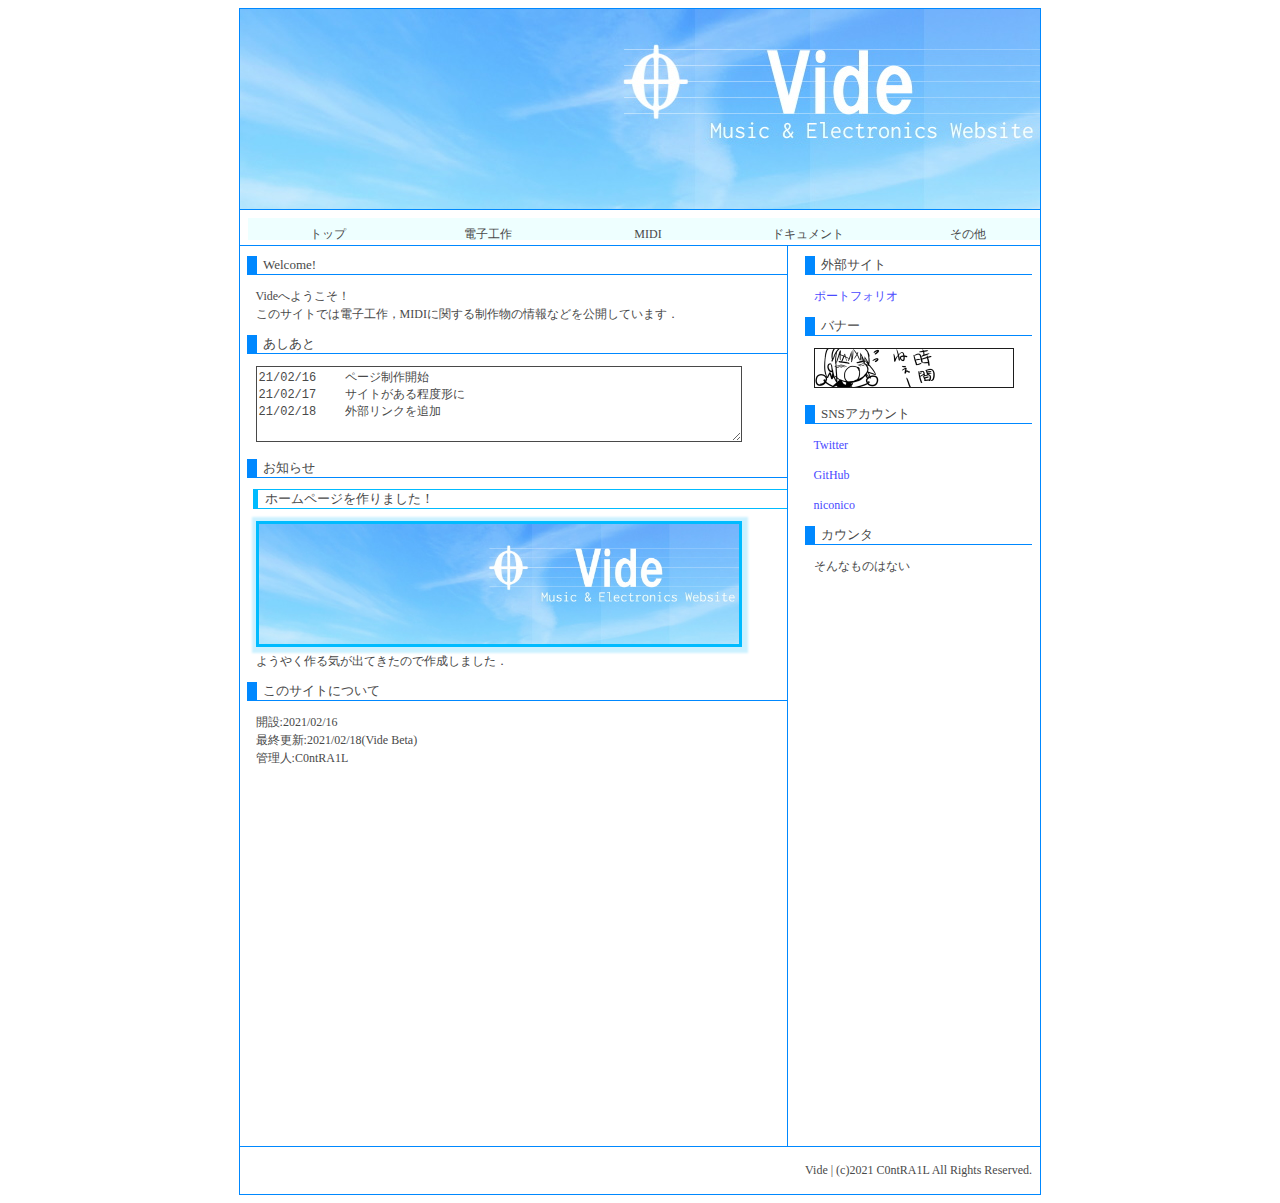
<file: index.html>
<!DOCTYPE html>
<html lang="ja">
    <head>
        <meta charset="utf-8">
        <meta http-equiv="X-UA-Compatible" content="IE=edge" />
        <meta name="viewport" content="width=device-width,initial-scale=1" />

        <title>Vide</title>
        <meta name="description" content="MIDIと電子工作" />

        <link rel="icon" href="favicon.jpg">
        <link rel="stylesheet" href="style.css" type="text/css">
        <base target="_top">
    </head>

    <body>
        <div id="layout">
            <div id="header">

            </div>

            <div id="menu">
                <object type="text/html" data="menu.html" width="800" height="30"></object>
            </div>

            <div id="main">
                <!--メインのコンテンツですよ！！！-->
                <h1>Welcome!</h1>
                    <p>
                        Videへようこそ！<br>
                        このサイトでは電子工作，MIDIに関する制作物の情報などを公開しています．
                    </p>
                <h1>あしあと</h1>
                    <p id="history">
                        <!--
                            textarea，別のファイルから読みに行けたらいいのにね
                            インデントが崩壊してしまう
                            ==>解決しました
                        -->
                        <label>
                            <textarea rows="5" style="" readonly>

                            </textarea>
                        </label>
                    </p>
                <h1>お知らせ</h1>
                    <h2>ホームページを作りました！</h2>
                        <p>
                            <a href="index.html"><img src="img/top.jpg" class="imgb" alt="Homepage Picture"></a><br>
                            ようやく作る気が出てきたので作成しました．
                        </p>
                <h1>このサイトについて</h1>
                    <p>
                        開設:2021/02/16<br>
                        最終更新:2021/02/18(Vide Beta)<br>
                        管理人:C0ntRA1L<br>
                    </p>
            </div>

            <div id="side">
                <object type="text/html" data="side.html" width="250" height="400"></object>
            </div>

            <div id="footer">
                <object type="text/html" data="footer.html" width="800" height="30"></object>
            </div>

        </div>

        <!--
            textareaだけ別ファイルで置きたいという欲求から生まれた不浄なるスクリプト．
        -->
        <script>
            let xhr = new XMLHttpRequest(),
                method = "GET",
                url = "history.txt";
            let box = document.getElementById("history").children[0].children[0];

            xhr.open(method, url, true);
            xhr.onreadystatechange = function () {
                if(xhr.readyState === 4 && xhr.status === 200) {
                    box.innerHTML=xhr.responseText;
                }
            };
            xhr.send();
        </script>
    </body>

</html>
</file>
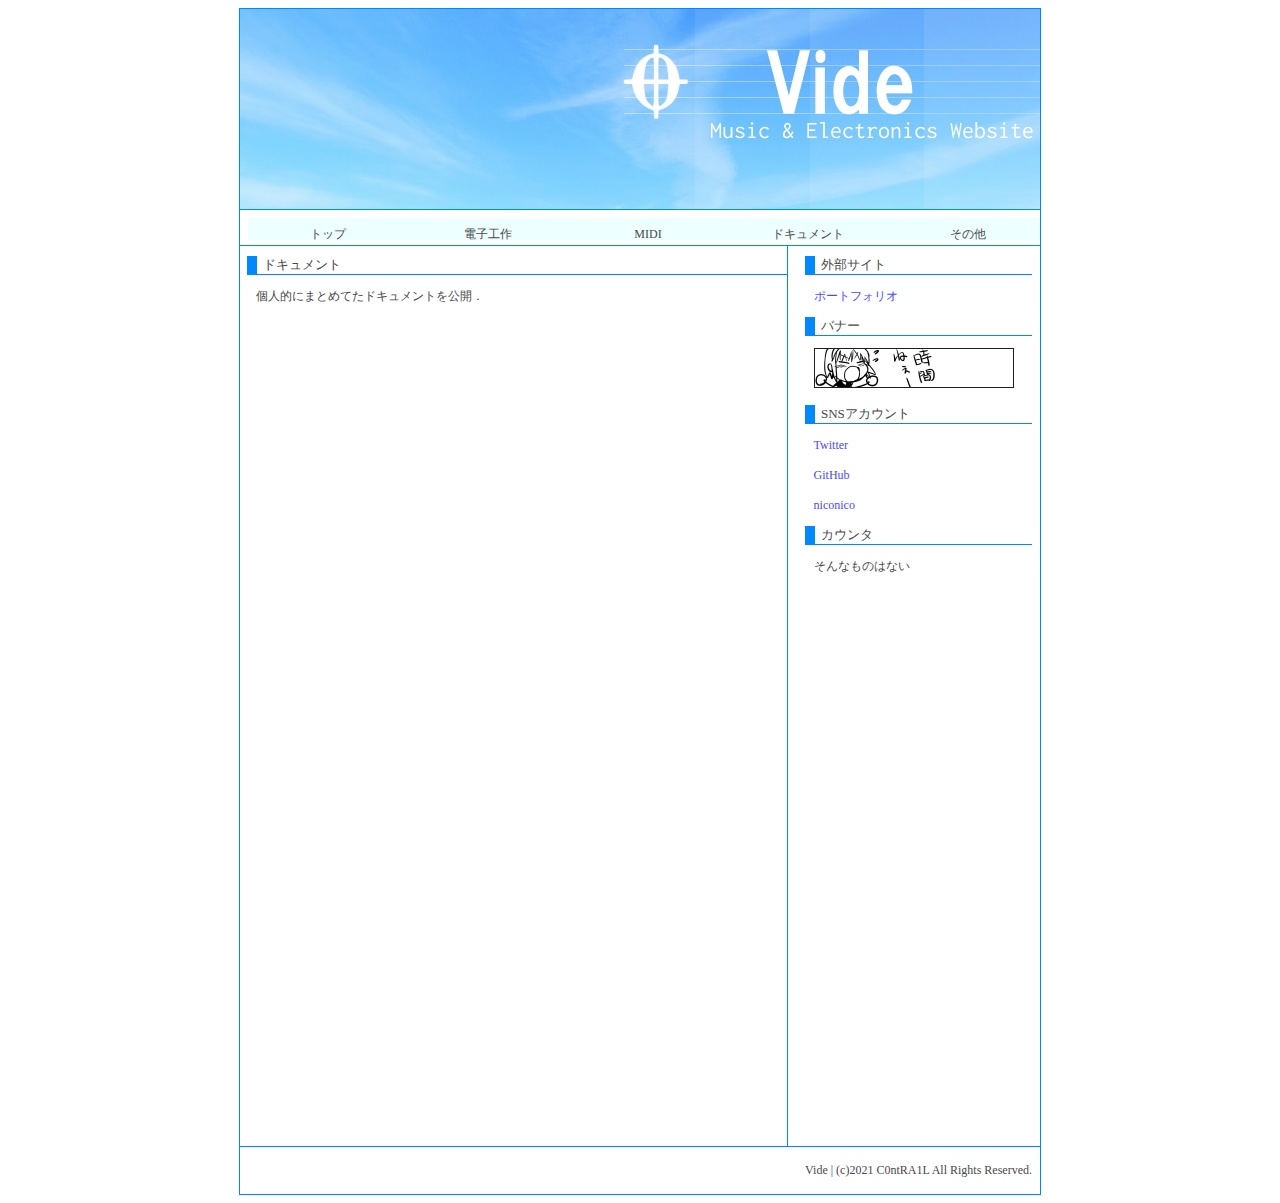
<file: doc/index.html>
<!DOCTYPE html>
<html lang="ja">
    <head>
        <meta charset="utf-8">
        <meta http-equiv="X-UA-Compatible" content="IE=edge" />
        <meta name="viewport" content="width=device-width,initial-scale=1" />

        <title>Vide</title>
        <meta name="description" content="MIDIと電子工作" />

        <link rel="icon" href="../favicon.jpg">
        <link rel="stylesheet" href="../style.css" type="text/css">

    </head>

    <body>
        <div id="layout">
            <div id="header"></div>

            <div id="menu">
                <object type="text/html" data="../menu.html" width="800" height="30"></object>
            </div>

            <div id="main">
                <!--メインのコンテンツですよ！！！-->
                <h1>ドキュメント</h1>
                    <p>個人的にまとめてたドキュメントを公開．</p>

            </div>

            <div id="side">
                <object type="text/html" data="../side.html" width="250" height="400"></object>
            </div>

            <div id="footer">
                <object type="text/html" data="../footer.html" width="800" height="30"></object>
            </div>
        </div>
    </body>
</html>
</file>
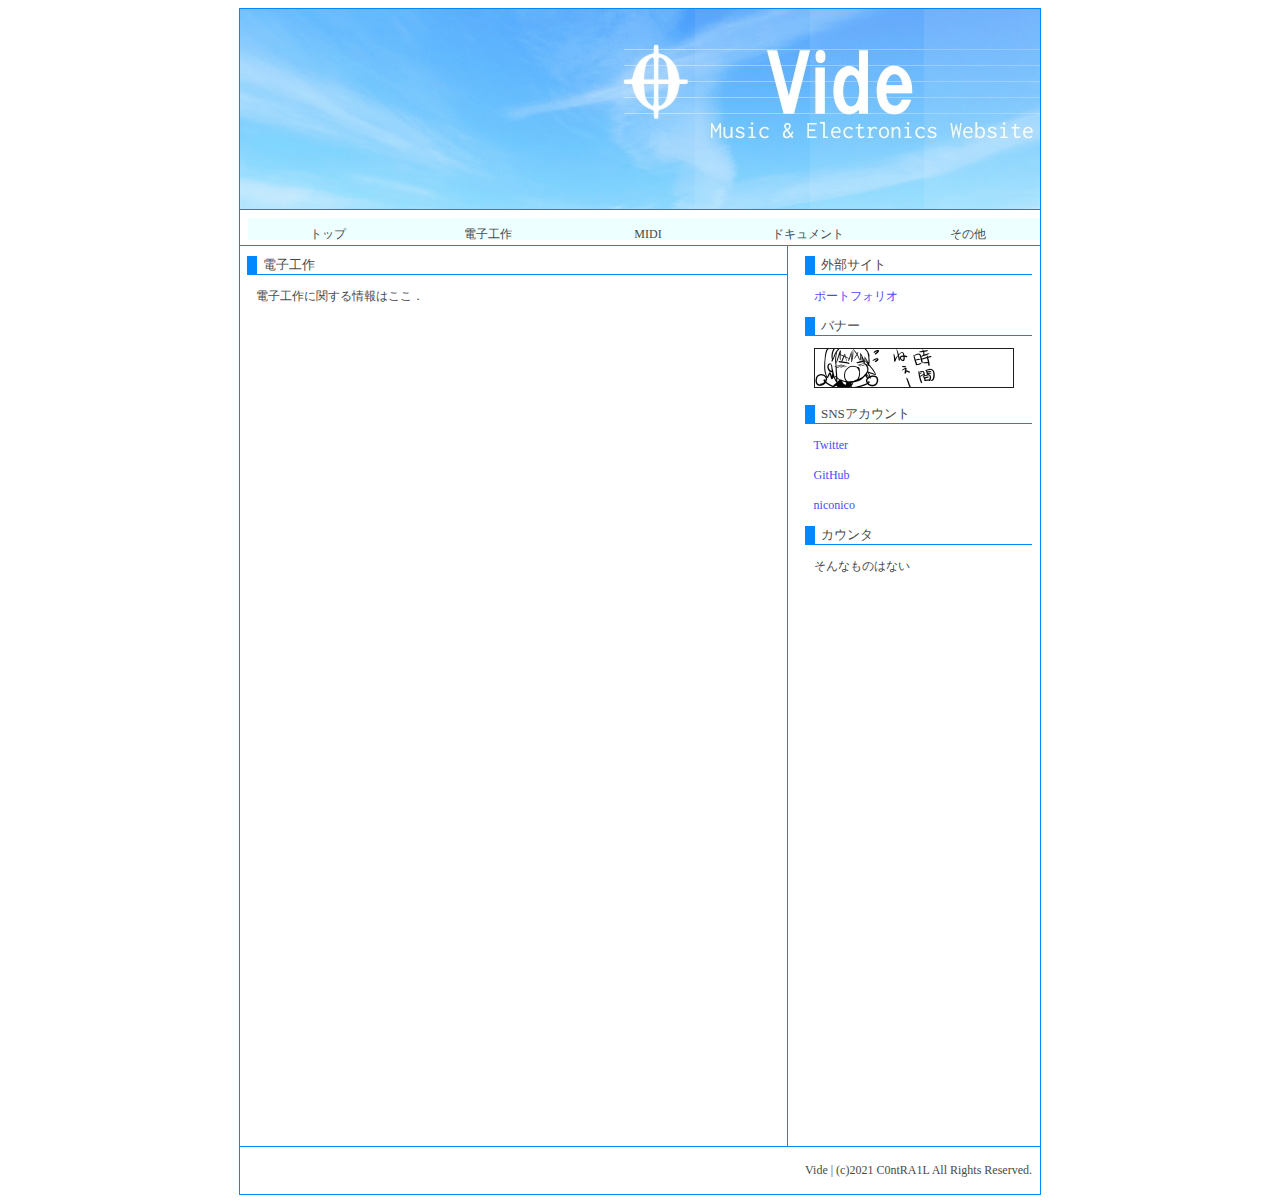
<file: elec/index.html>
<!DOCTYPE html>
<html lang="ja">
    <head>
        <meta charset="utf-8">
        <meta http-equiv="X-UA-Compatible" content="IE=edge" />
        <meta name="viewport" content="width=device-width,initial-scale=1" />

        <title>Vide</title>
        <meta name="description" content="MIDIと電子工作" />

        <link rel="icon" href="../favicon.jpg">
        <link rel="stylesheet" href="../style.css" type="text/css">

    </head>

    <body>
        <div id="layout">
            <div id="header"></div>

            <div id="menu">
                <object type="text/html" data="../menu.html" width="800" height="30"></object>
            </div>

            <div id="main">
                <!--メインのコンテンツですよ！！！-->
                <h1>電子工作</h1>
                    <p>電子工作に関する情報はここ．</p>

            </div>

            <div id="side">
                <object type="text/html" data="../side.html" width="250" height="400"></object>
            </div>

            <div id="footer">
                <object type="text/html" data="../footer.html" width="800" height="30"></object>
            </div>
        </div>
    </body>
</html>
</file>
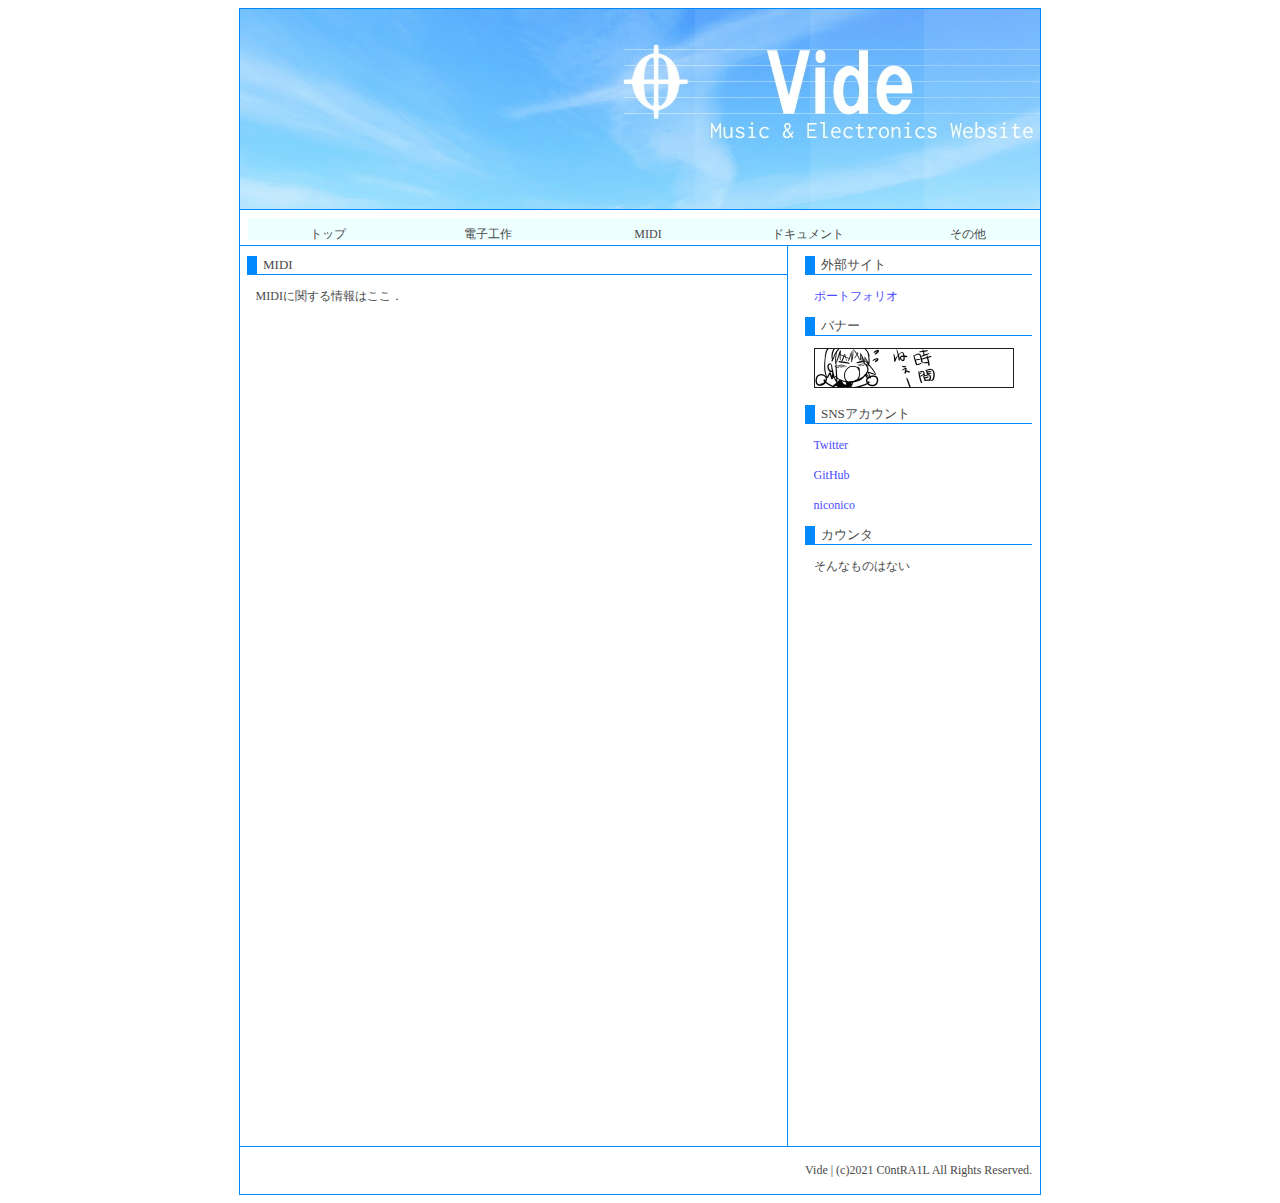
<file: midi/index.html>
<!DOCTYPE html>
<html lang="ja">
    <head>
        <meta charset="utf-8">
        <meta http-equiv="X-UA-Compatible" content="IE=edge" />
        <meta name="viewport" content="width=device-width,initial-scale=1" />

        <title>Vide</title>
        <meta name="description" content="MIDIと電子工作" />

        <link rel="icon" href="../favicon.jpg">
        <link rel="stylesheet" href="../style.css" type="text/css">

    </head>

    <body>
        <div id="layout">
            <div id="header"></div>

            <div id="menu">
                <object type="text/html" data="../menu.html" width="800" height="30"></object>
            </div>

            <div id="main">
                <!--メインのコンテンツですよ！！！-->
                <h1>MIDI</h1>
                    <p>MIDIに関する情報はここ．</p>

            </div>

            <div id="side">
                <object type="text/html" data="../side.html" width="250" height="400"></object>
            </div>

            <div id="footer">
                <object type="text/html" data="../footer.html" width="800" height="30"></object>
            </div>
        </div>
    </body>
</html>
</file>
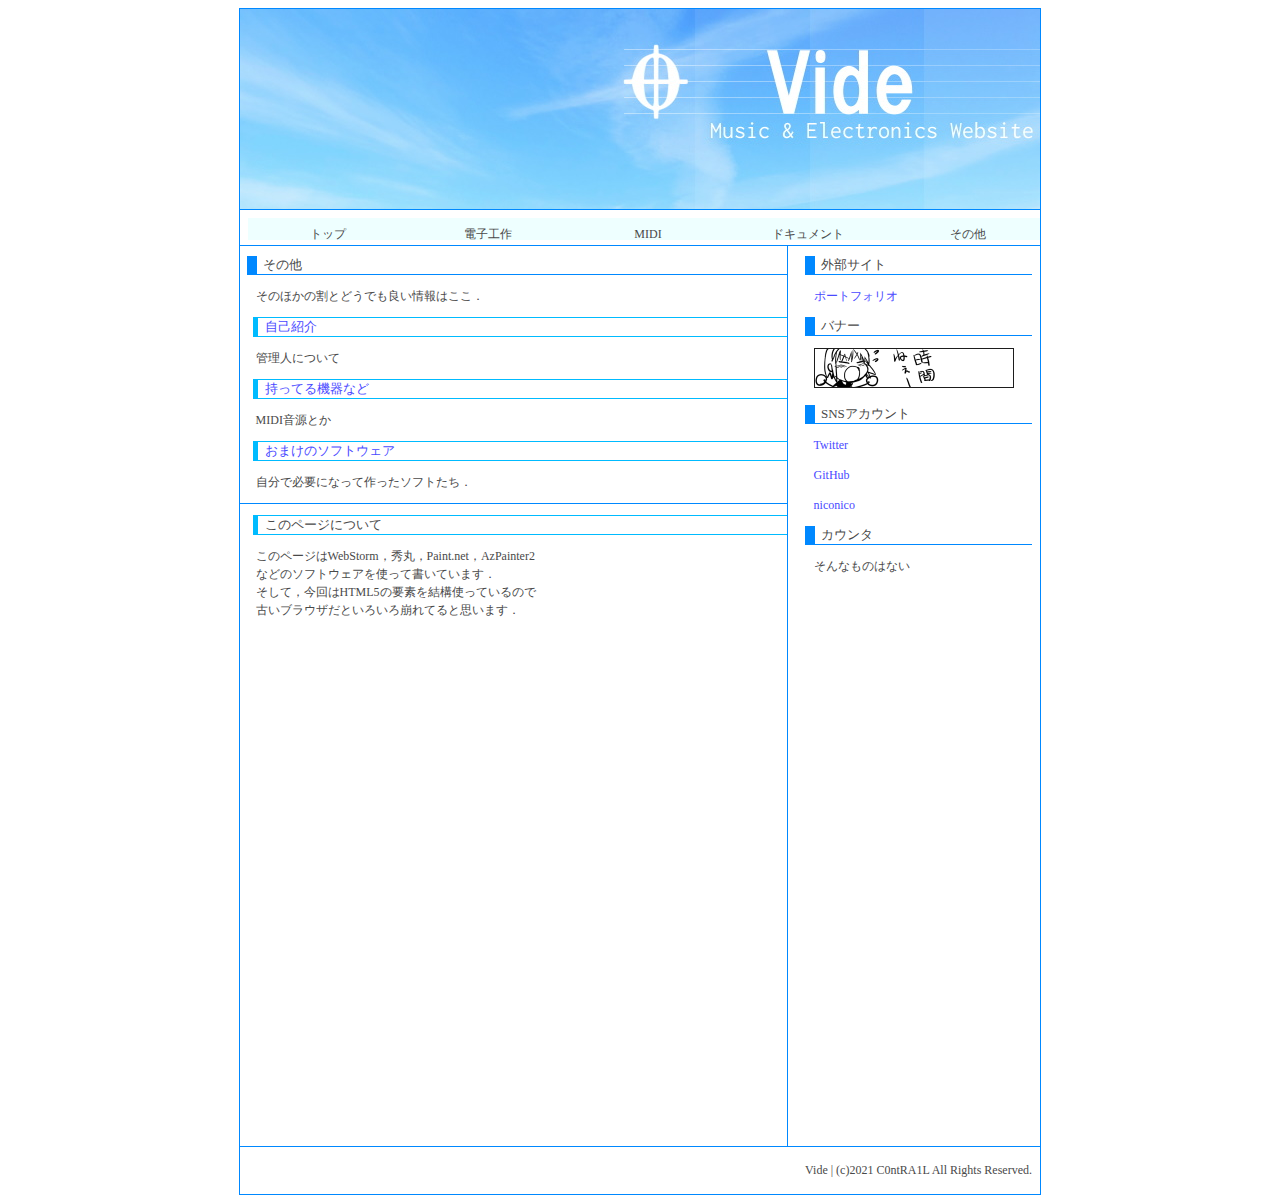
<file: other/index.html>
<!DOCTYPE html>
<html lang="ja">
    <head>
        <meta charset="utf-8">
        <meta http-equiv="X-UA-Compatible" content="IE=edge" />
        <meta name="viewport" content="width=device-width,initial-scale=1" />

        <title>Vide</title>
        <meta name="description" content="MIDIと電子工作" />

        <link rel="icon" href="../favicon.jpg">
        <link rel="stylesheet" href="../style.css" type="text/css">

    </head>

    <body>
        <div id="layout">
            <div id="header"></div>

            <div id="menu">
                <object type="text/html" data="../menu.html" width="800" height="30"></object>
            </div>

            <div id="main">
                <!--メインのコンテンツですよ！！！-->
                <h1>その他</h1>
                    <p>そのほかの割とどうでも良い情報はここ．</p>
                <a href="introduction.html"><h2>自己紹介</h2></a>
                    <p>管理人について</p>
                <a><h2>持ってる機器など</h2></a>
                    <p>MIDI音源とか</p>
                <a><h2>おまけのソフトウェア</h2></a>
                    <p>自分で必要になって作ったソフトたち．</p>
                <hr>
                <h2>このページについて</h2>
                    <p>
                        このページはWebStorm，秀丸，Paint.net，AzPainter2<br>
                        などのソフトウェアを使って書いています．<br>
                        そして，今回はHTML5の要素を結構使っているので<br>
                        古いブラウザだといろいろ崩れてると思います．<br>
                    </p>
            </div>

            <div id="side">
                <object type="text/html" data="../side.html" width="250" height="400"></object>
            </div>

            <div id="footer">
                <object type="text/html" data="../footer.html" width="800" height="30"></object>
            </div>
        </div>
    </body>
</html>
</file>
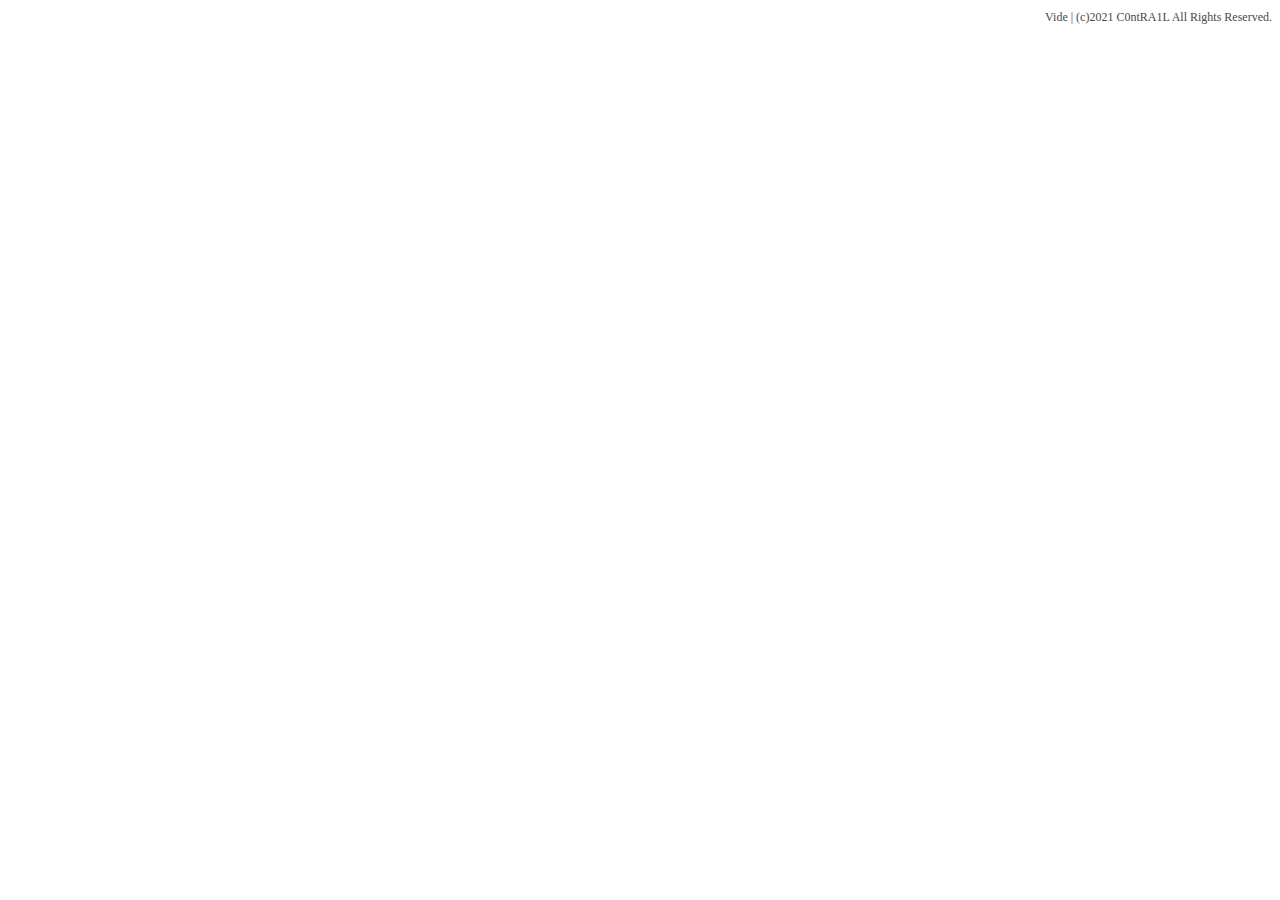
<file: footer.html>
<!DOCTYPE html>
<html lang="ja">
    <head>
        <meta charset="utf-8">
        <meta http-equiv="X-UA-Compatible" content="IE=edge" />
        <link rel="stylesheet" href="style.css" type="text/css">
        <base target="_top">
        <title>フッタ</title>
    </head>

    <body>
        <div class="textRight">
            Vide | (c)2021 C0ntRA1L All Rights Reserved.
        </div>
    </body>
</html>
</file>
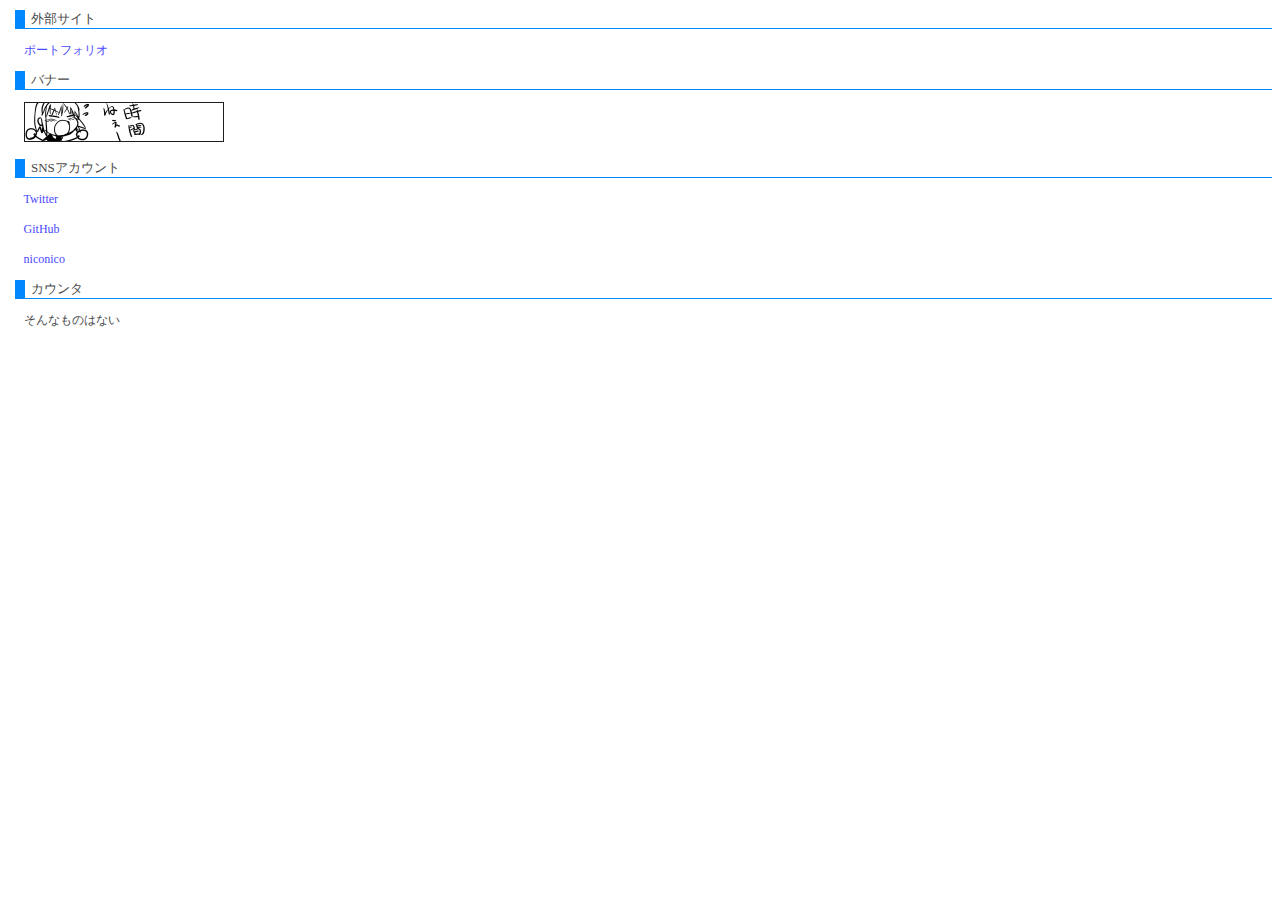
<file: side.html>
<!DOCTYPE html>
<html lang="ja">
    <head>
        <meta charset="utf-8">
        <meta http-equiv="X-UA-Compatible" content="IE=edge" />
        <link rel="stylesheet" href="style.css" type="text/css">
        <base target="_top">
        <title>サイドメニュー</title>
    </head>

    <body>
        <h1>外部サイト</h1>
            <p>
                <a href="http://c0ntra1l.xyz">ポートフォリオ</a>
            </p>

        <h1>バナー</h1>
            <p>
                <a href="http://happybusy.googlepages.com/"><img src="img/busy_banner.png" alt="Busy Banner"></a>
            </p>

        <h1>SNSアカウント</h1>
            <p><a href="https://twitter.com/LunaTsukinashi">Twitter</a></p>
            <p><a href="https://github.com/Xi80">GitHub</a></p>
            <p><a href="https://www.nicovideo.jp/user/29724344">niconico</a></p>

        <h1>カウンタ</h1>
            <p>
                そんなものはない
            </p>
    </body>
</html>
</file>
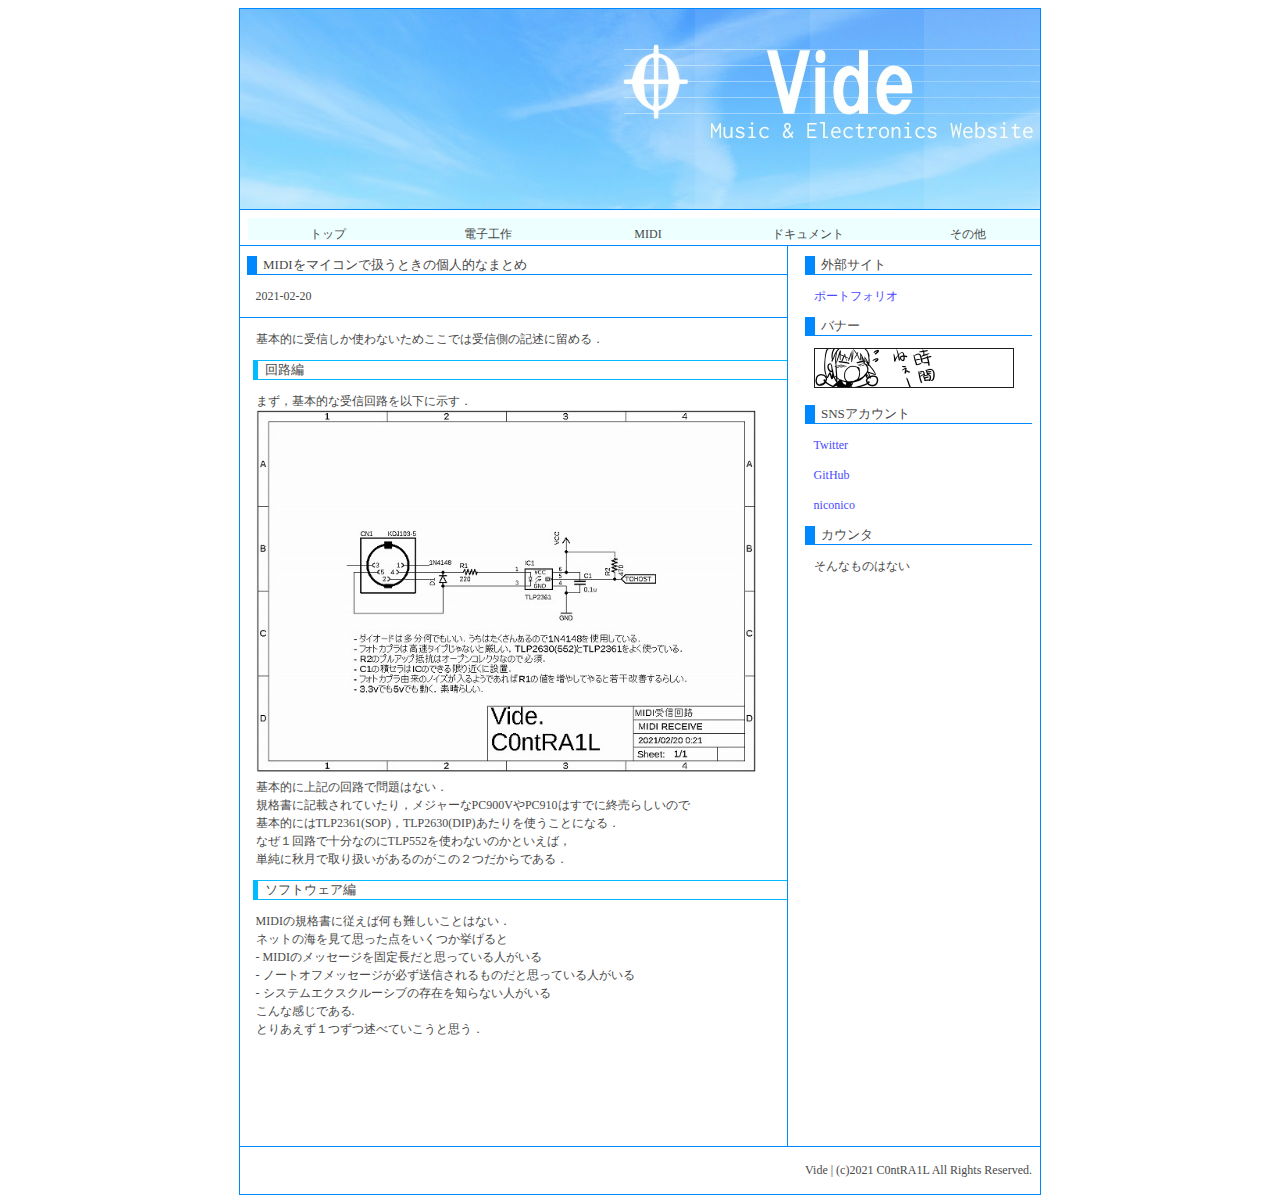
<file: doc/article01.html>
<!DOCTYPE html>
<html lang="ja">
    <head>
        <meta charset="utf-8">
        <meta http-equiv="X-UA-Compatible" content="IE=edge" />
        <meta name="viewport" content="width=device-width,initial-scale=1" />

        <title>Vide</title>
        <meta name="description" content="MIDIと電子工作" />

        <link rel="icon" href="../favicon.jpg">
        <link rel="stylesheet" href="../style.css" type="text/css">

    </head>

    <body>
        <div id="layout">
            <div id="header"></div>

            <div id="menu">
                <object type="text/html" data="../menu.html" width="800" height="30"></object>
            </div>

            <div id="main" class="hideScroll">
                <!--メインのコンテンツですよ！！！-->
				<h1>MIDIをマイコンで扱うときの個人的なまとめ</h1>
					<p>2021-02-20</p>
					<hr>
					<p>
						基本的に受信しか使わないためここでは受信側の記述に留める．
					</p>
						
						<h2>回路編</h2>
							<p>
								まず，基本的な受信回路を以下に示す．<br>
								<img src="../img/midi_recv.jpg" alt="MIDI Receive Circuit" class="articlePic"><br>
								基本的に上記の回路で問題はない．<br>
								規格書に記載されていたり，メジャーなPC900VやPC910はすでに終売らしいので<br>
								基本的にはTLP2361(SOP)，TLP2630(DIP)あたりを使うことになる．<br>
								なぜ１回路で十分なのにTLP552を使わないのかといえば，<br>
								単純に秋月で取り扱いがあるのがこの２つだからである．<br>
							</p>
						<h2>ソフトウェア編</h2>
							<p>
								MIDIの規格書に従えば何も難しいことはない．<br>
								ネットの海を見て思った点をいくつか挙げると<br>
								- MIDIのメッセージを固定長だと思っている人がいる<br>
								- ノートオフメッセージが必ず送信されるものだと思っている人がいる<br>
								- システムエクスクルーシブの存在を知らない人がいる<br>
								こんな感じである.<br>
								とりあえず１つずつ述べていこうと思う．
							</p>
            </div>

            <div id="side">
                <object type="text/html" data="../side.html" width="250" height="400"></object>
            </div>

            <div id="footer">
                <object type="text/html" data="../footer.html" width="800" height="30"></object>
            </div>
        </div>
    </body>
</html>
</file>
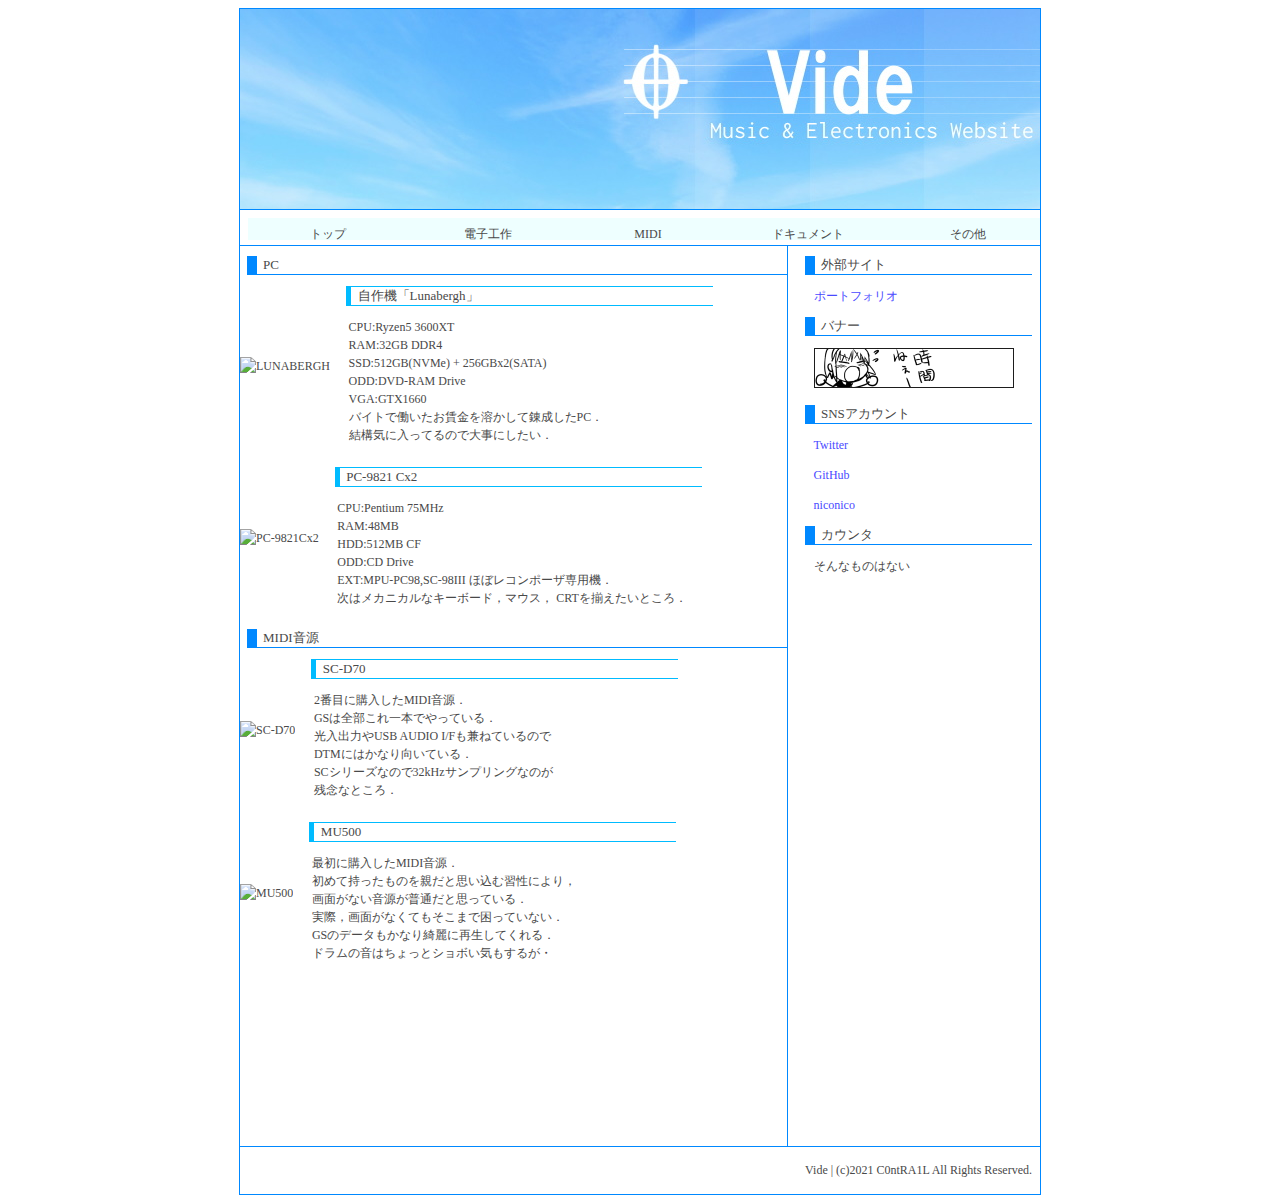
<file: other/equipments.html>
<!DOCTYPE html>
<html lang="ja">
    <head>
        <meta charset="utf-8">
        <meta http-equiv="X-UA-Compatible" content="IE=edge" />
        <meta name="viewport" content="width=device-width,initial-scale=1" />

        <title>Vide</title>
        <meta name="description" content="MIDIと電子工作" />

        <link rel="icon" href="../favicon.jpg">
        <link rel="stylesheet" href="../style.css" type="text/css">

    </head>

    <body>
        <div id="layout">
            <div id="header"></div>

            <div id="menu">
                <object type="text/html" data="../menu.html" width="800" height="30"></object>
            </div>

            <div id="main">
                <!--メインのコンテンツですよ！！！-->
                <h1>PC</h1>
                    <div id="pc">
                        <div id="lunabergh">
                            <div class="fl">
                                <!--
                                    画像はそのうち準備する．
                                -->
                                <img alt="LUNABERGH">
                            </div>
                            <div class="fl eqtext">
                                <h2>自作機「Lunabergh」</h2>
                                <p>
                                    CPU:Ryzen5 3600XT<br>
                                    RAM:32GB DDR4<br>
                                    SSD:512GB(NVMe) + 256GBx2(SATA)<br>
                                    ODD:DVD-RAM Drive<br>
                                    VGA:GTX1660<br>
                                    バイトで働いたお賃金を溶かして錬成したPC．<br>
                                    結構気に入ってるので大事にしたい．<br>
                                </p>
                            </div>
                        </div>

                        <div id="pc-9821cx2">
                            <div class="fl">
                                <!--
                                    画像はそのうち準備する．
                                -->
                                <img alt="PC-9821Cx2">
                            </div>
                            <div class="fl eqtext">
                                <h2>PC-9821 Cx2</h2>
                                <p>
                                    CPU:Pentium 75MHz<br>
                                    RAM:48MB<br>
                                    HDD:512MB CF<br>
                                    ODD:CD Drive<br>
                                    EXT:MPU-PC98,SC-98III
                                    ほぼレコンポーザ専用機．<br>
                                    次はメカニカルなキーボード，マウス， CRTを揃えたいところ．<br>
                                </p>
                            </div>
                        </div>
                    </div>

                <h1>MIDI音源</h1>
                    <div id="sc-d70">
                        <div class="fl">
                            <!--
                                画像はそのうち準備する．
                            -->
                            <img alt="SC-D70">
                        </div>
                        <div class="fl eqtext">
                            <h2>SC-D70</h2>
                                <p>
                                    2番目に購入したMIDI音源．<br>
                                    GSは全部これ一本でやっている．<br>
                                    光入出力やUSB AUDIO I/Fも兼ねているので<br>
                                    DTMにはかなり向いている．<br>
                                    SCシリーズなので32kHzサンプリングなのが<br>
                                    残念なところ．<br>
                                </p>
                        </div>
                    </div>

                    <div id="mu500">
                        <div class="fl">
                            <!--
                                画像はそのうち準備する．
                            -->
                            <img alt="MU500">
                        </div>
                        <div class="fl eqtext">
                            <h2>MU500</h2>
                                <p>
                                    最初に購入したMIDI音源．<br>
                                    初めて持ったものを親だと思い込む習性により，<br>
                                    画面がない音源が普通だと思っている．<br>
                                    実際，画面がなくてもそこまで困っていない．<br>
                                    GSのデータもかなり綺麗に再生してくれる．<br>
                                    ドラムの音はちょっとショボい気もするが・<br>
                                </p>
                        </div>
                    </div>



            </div>

            <div id="side">
                <object type="text/html" data="../side.html" width="250" height="400"></object>
            </div>

            <div id="footer">
                <object type="text/html" data="../footer.html" width="800" height="30"></object>
            </div>
        </div>
    </body>
</html>
</file>
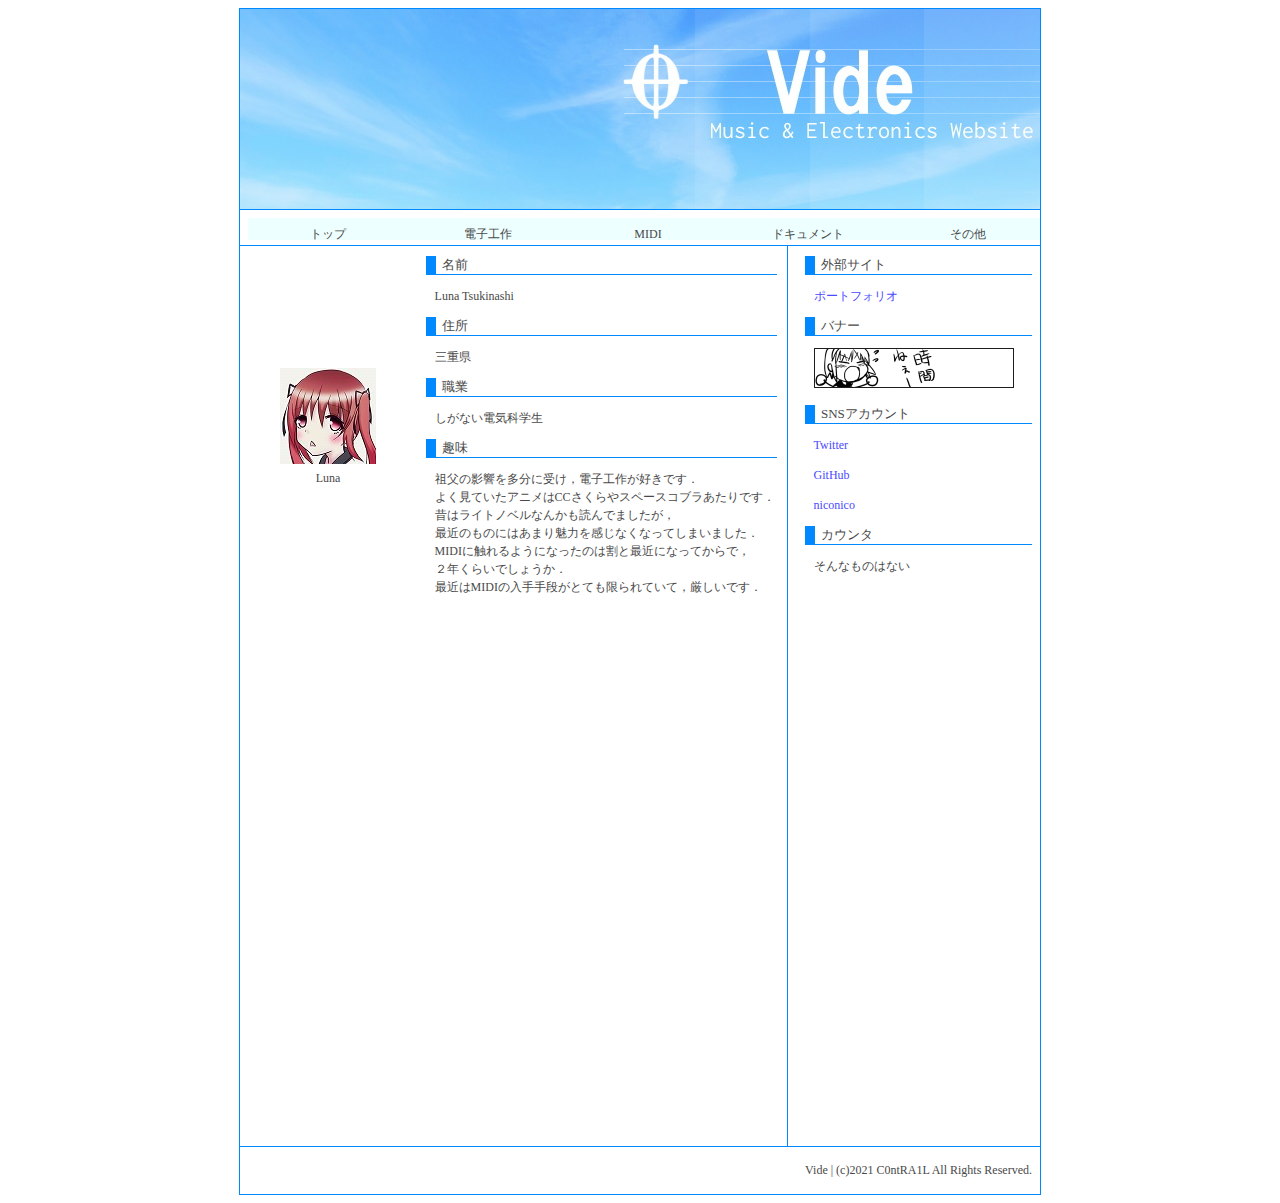
<file: other/introduction.html>
<!DOCTYPE html>
<html lang="ja">
    <head>
        <meta charset="utf-8">
        <meta http-equiv="X-UA-Compatible" content="IE=edge" />
        <meta name="viewport" content="width=device-width,initial-scale=1" />

        <title>Vide</title>
        <meta name="description" content="MIDIと電子工作" />

        <link rel="icon" href="../favicon.jpg">
        <link rel="stylesheet" href="../style.css" type="text/css">

    </head>

    <body>
        <div id="layout">
            <div id="header"></div>

            <div id="menu">
                <object type="text/html" data="../menu.html" width="800" height="30"></object>
            </div>

            <div id="main">
                <!--メインのコンテンツですよ！！！-->
                <div class="fl luna">
                    <figure>
                        <img src="../img/icon.jpg" alt="My Icon">
                        <figcaption>Luna</figcaption>
                    </figure>
                </div>
                <div class="fl">
                    <h1>名前</h1>
                        <p>Luna Tsukinashi</p>
                    <h1>住所</h1>
                        <p>三重県</p>
                    <h1>職業</h1>
                        <p>しがない電気科学生</p>
                    <h1>趣味</h1>
                        <p>
                            祖父の影響を多分に受け，電子工作が好きです．<br>
                            よく見ていたアニメはCCさくらやスペースコブラあたりです．<br>
                            昔はライトノベルなんかも読んでましたが，<br>
                            最近のものにはあまり魅力を感じなくなってしまいました．<br>
                            MIDIに触れるようになったのは割と最近になってからで，<br>
                            ２年くらいでしょうか．<br>
                            最近はMIDIの入手手段がとても限られていて，厳しいです．<br>
                        </p>
                </div>
            </div>

            <div id="side">
                <object type="text/html" data="../side.html" width="250" height="400"></object>
            </div>

            <div id="footer">
                <object type="text/html" data="../footer.html" width="800" height="30"></object>
            </div>
        </div>
    </body>
</html>
</file>
<file: style.css>
#layout{
    width: 800px;
    margin: 0 auto;
    border: 1px solid #0088ff;
}

#header{
    width: 800px;
    height: 200px;
    border-bottom: 1px solid #0088ff;
    background-image: url('img/top.jpg');
}

#menu{
    margin: 0;
    padding: 0;
    width: 800px;
    border-bottom: 1px solid #0088ff;
}

#main{
    width: 547px;
	height: 100vh;
    float: left;
    border-right: 1px solid #0088ff;
}

#side{
    width: 250px;
    float: right;
    overflow:hidden;
}

#footer{
    width: 800px;
    clear: both;
    border-top: 1px solid #0088ff;
    padding: 0.5em 0 0.5em 0;
    overflow:hidden;
}

div.music{
    width: 550px;
    padding: 0 0 1em 0;
}

div.left{
    float: left;
    width: 95%;
    border-left: 4px double #00bbff;
    margin: -1em 0 0 1em;
    padding: 0 0 0 0.6em;
}

div.right{
    float: right;
    width: 40%;
    border-left: 1px solid #00bbff;
    margin: 0 0 0 0;
    padding: 0 0 0.2em 0.6em;
}

.clearfix {zoom:1;}
.clearfix:after {
    content: "";
    display: block;
    clear: both;
}

#menu {
    overflow:hidden;
}

#menu ul{
    list-style-type: none;
    margin: 0;
    padding: 0;
}

#menu li{
    float: left;
    width: 20%;
    margin: 0;
    padding: 0;
}

#menu a{
    text-align: center;
    display: block;
    padding: 0.5em 0;
    width: 100%;
    background-color: #EEFFFF;
    color: #494949;
}

#menu a:hover{
    background-color: #AAFFFF;
    color: #494949;
}

body{
    font-size: 12px;
    color: #494949;
    line-height: 1.5em;
}

a{
    color: #4a4aff;
    background-color: #ffffff;
    text-decoration: none;
}

a:hover{
    color: #ff6a6a;
    text-decoration: underline;
}

a:active{
    color: #ff6a6a;
}

p{
    margin: 1em 0 1em 1.3em;
    padding-right: 0.2em;
}

hr{
    background-color: #0088ff;
    border: none;
    height: 1px;
}

h1{
    border-style: solid;
    border-width: 0 0 1px 10px;
    border-color: #0088ff;
    padding-left: 0.5em;
    margin: 0.8em 0 0 0.5em;
    font-weight: normal;
    font-size: 13px;
}

h2{
    border-style: solid;
    border-width: 1px 0 1px 5px;
    border-color: #00bbff;
    padding-left: 0.5em;
    margin-left: 1em;
    font-weight: normal;
    font-size: 13px;
}

h3{
    border-style: solid;
    border-width: 0 0 1px 0;
    border-color: #00dd22;
    padding-left: 0.5em;
    margin-left: 1em;
    font-weight: normal;
    font-size: 13px;
}

h6{
    border-style: solid;
    border-width: 1px 1px 1px 15px;
    border-color: #00bbff;
    padding-left: 0.5em;
    margin-left: 1em;
    font-weight: normal;
    font-size: 13px;
}

.title{
    border-left: 15px solid #00bbff;
    width: 90%;
    padding: .1em .5em;
}

.titleu{
    display: block;
    padding-top: 0;
    padding-left: .7em;
    font-size: 11px;
    color: #494949;
}

ul{
    list-style-type: disc;
    list-style-position: outside;
    line-height: 1.8em;
}

ol{
    list-style-type: upper-alpha;
    list-style-position: outside;
    line-height: 1.8em;
}

.button{
    font-size: 12px;
    color: #464646;
    text-align: center;
    text-decoration: none;
    border: 1px solid #464646;
    background-color: #FFFFFF;
    padding: 4px;
    width: 160px;
    display: block;
}

textarea{
    border-color:#494949;
    border-width:1px;
    border-style:solid;
    background:#ffffff;
    color:#494949;
    font-size:9pt;
    width:480px;
}

.imgb{
    border:solid 3px #00bbff;
    box-shadow:1px 1px 2px 5px rgba(0, 187, 255, 0.2);
    width:480px;
}


.imgs{
    border:solid 3px #00bbff;
    box-shadow:1px 1px 2px 5px rgba(0, 187, 255, 0.2);
}

.fl{
    display: inline-block;
    vertical-align: middle;
}

.luna figcaption{
    text-align: center;
}

.textRight{
    text-align: right;
}

.eqtext{
    width:380px;
}

.articlePic{
	width:500px;
}
</file>
